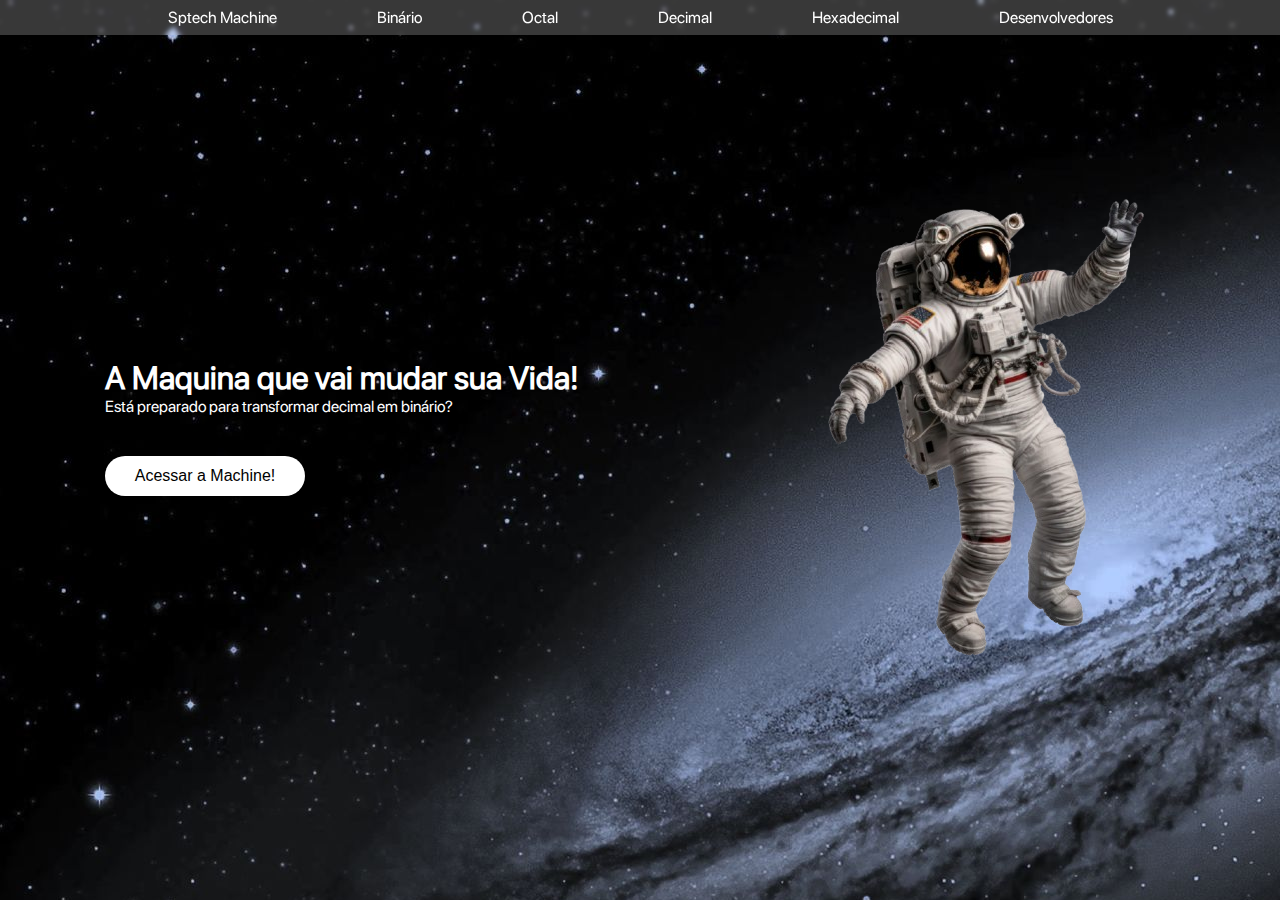
<file: index.html>
<!-- Rafael Alonso e Pedro Rico 1CCOB Arq Comp -->

<!DOCTYPE html>
<html lang="pt">

<head>
    <meta charset="UTF-8">
    <meta name="viewport" content="width=device-width, initial-scale=1.0">
    <title>SPTecher's Machine</title>
    <link rel="stylesheet" href="css/index.css">
</head>

<body background="./img/cosmos2.jpg">
    <header>
        <nav id="navbar">
            <ul>
                <li>
                    <a href="./index.html">Sptech Machine</a>
                </li>
                <li>
                    <a href="./pages/binario.html">Binário</a>
                </li>
                <li>
                    <a href="./pages/octal.html">Octal</a>
                </li>
                <li>
                    <a href="./pages/decimal.html">Decimal</a>

                </li>
                <li>
                    <a href="./pages/hexadecimal.html">Hexadecimal</a>
                </li>
                <li>
                    <a href="./pages/devs.html">Desenvolvedores</a>
                </li>
            </ul>
        </nav>
    </header>

    <div id="container-divs">
        <div class="div-esquerda" id="div-esquerda">
            <h1>A Maquina que vai mudar sua Vida!</h1>
            <p>Está preparado para transformar decimal em binário?</p>
            <a href="./pages/decimal.html"><button class="btn"> Acessar a Machine!</button></a>
        </div>
        <div id="div-direita">
            <img src="./img/man.png" alt="Astronauta no espaço">
        </div>
    </div>
</body>

</html>
</file>
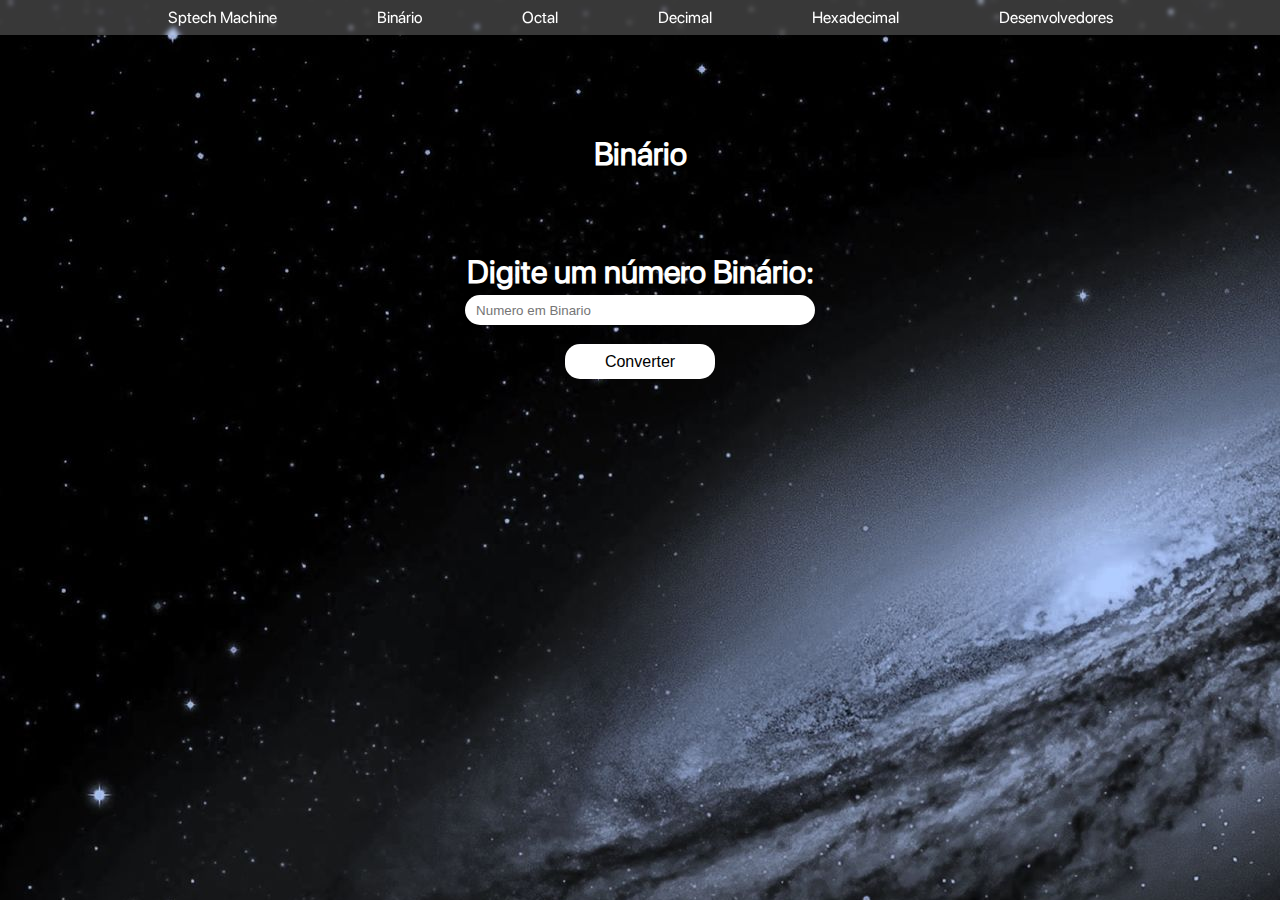
<file: pages/binario.html>
<!-- Rafael Alonso e Pedro Rico 1CCOB Arq Comp -->

<!DOCTYPE html>
<html lang="pt">

<head>
    <meta charset="UTF-8">
    <meta name="viewport" content="width=device-width, initial-scale=1.0">
    <title>SPTecher's Machine</title>
    <link rel="stylesheet" href="../css/pages.css">
</head>

<body background="../img/cosmos2.jpg">
    <header>
        <nav id="navbar">
            <ul>
                <li>
                    <a href="../index.html">Sptech Machine</a>
                </li>
                <li>
                    <a href="../pages/binario.html">Binário</a>
                </li>
                <li>
                    <a href="../pages/octal.html">Octal</a>
                </li>
                <li>
                    <a href="../pages/decimal.html">Decimal</a>
                </li>
                <li>
                    <a href="../pages/hexadecimal.html">Hexadecimal</a>
                </li>
                <li>
                    <a href="../pages/devs.html">Desenvolvedores</a>
                </li>
            </ul>
        </nav>
    </header>

    <div id="container">
        <h1 class="title">Binário</h1>
        <h1>Digite um número Binário:</h1>
        <input class="ipt" type="text" placeholder="   Numero em Binario" id="binarioValor">
        <br>
        <br>
        <button onclick="converter()" class="btn">Converter</button>
        <div class="hide div-resultados" id="resultados">
            <h2>Resultados</h2>
            <h2>Octal:</h2>
            <div id="octal"></div>
            <h2>Decimal:</h2>
            <div id="decimal"></div>
            <h2>Hexadecimal:</h2>
            <div id="hexadecimal"></div>
        </div>

    </div>
</body>
<script>
    function converter() {

        document.getElementById("resultados").classList.remove("hide")

        var binario = binarioValor.value;
        binario = parseInt(binario,2)

        octal.innerHTML = binario.toString(8);
        decimal.innerHTML = binario
        hexadecimal.innerHTML = binario.toString(16);
    }
</script>

</html>
</file>
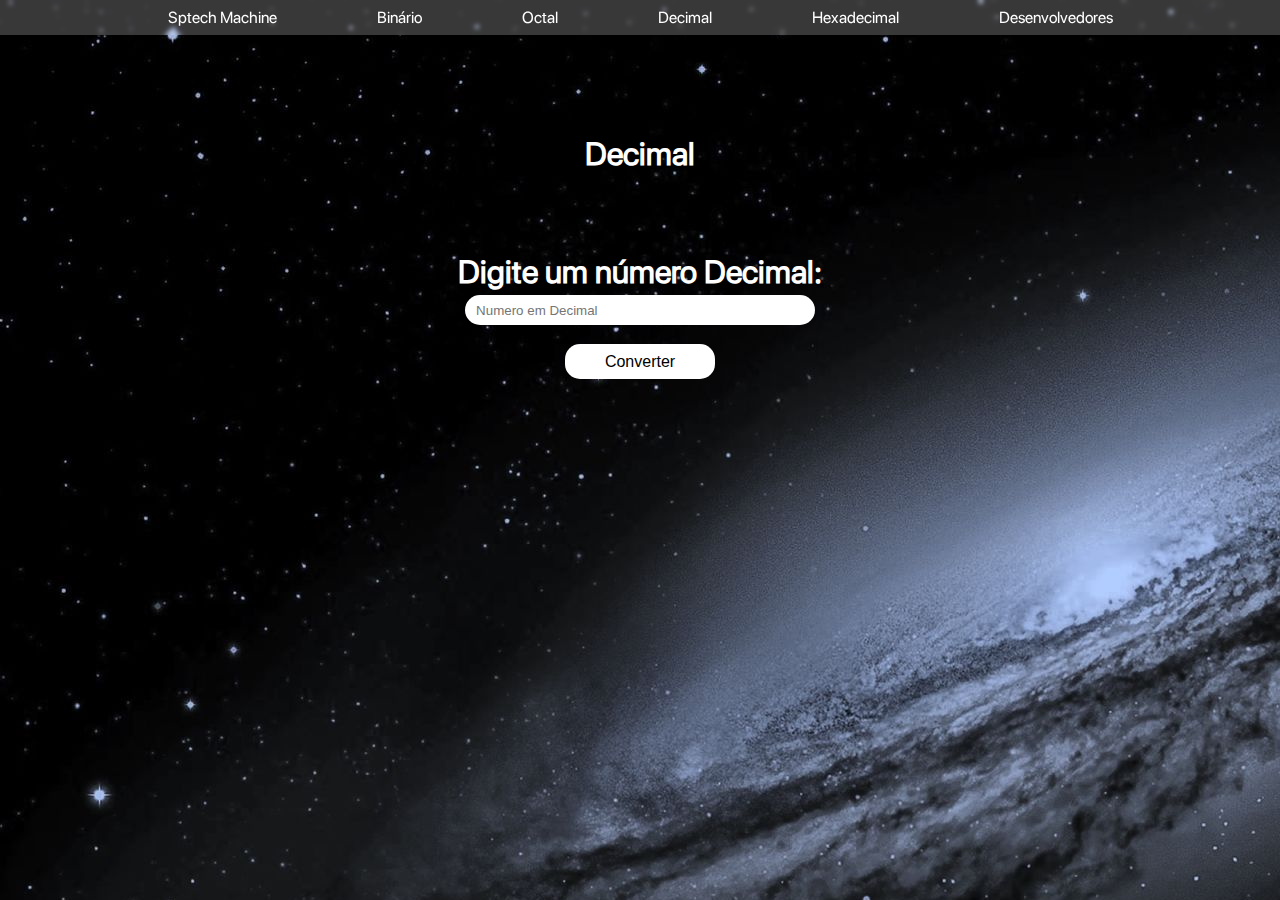
<file: pages/decimal.html>
<!-- Rafael Alonso e Pedro Rico 1CCOB Arq Comp -->

<!DOCTYPE html>
<html lang="pt">

<head>
    <meta charset="UTF-8">
    <meta name="viewport" content="width=device-width, initial-scale=1.0">
    <title>SPTecher's Machine</title>
    <link rel="stylesheet" href="../css/pages.css">
</head>

<body background="../img/cosmos2.jpg">
    <header>
        <nav id="navbar">
            <ul>
                <li>
                    <a href="../index.html">Sptech Machine</a>
                </li>
                <li>
                    <a href="../pages/binario.html">Binário</a>
                </li>
                <li>
                    <a href="../pages/octal.html">Octal</a>
                </li>
                <li>
                    <a href="../pages/decimal.html">Decimal</a>
                </li>
                <li>
                    <a href="../pages/hexadecimal.html">Hexadecimal</a>
                </li>
                <li>
                    <a href="../pages/devs.html">Desenvolvedores</a>
                </li>
            </ul>
        </nav>
    </header>

    <div id="container">
        <h1 class="title">Decimal</h1>
        <h1>Digite um número Decimal:</h1>
        <input class="ipt" type="text" placeholder="   Numero em Decimal" id="decimalValor">
        <br>
        <br>
        <button onclick="converter()" class="btn">Converter</button>
        <div class="hide div-resultados" id="resultados">
            <h2>Resultados</h2>
            <h2>Octal:</h2>
            <div id="octal"></div>
            <h2>Binário:</h2>
            <div id="binario"></div>
            <h2>Hexadecimal:</h2>
            <div id="hexadecimal"></div>
        </div>

    </div>
</body>
<script>
    function converter() {

        document.getElementById("resultados").classList.remove("hide")

        var decimal = Number(decimalValor.value);
        octal.innerHTML = decimal.toString(8);
        binario.innerHTML = decimal.toString(2);
        hexadecimal.innerHTML = decimal.toString(16);
    }
</script>


</html>
</file>
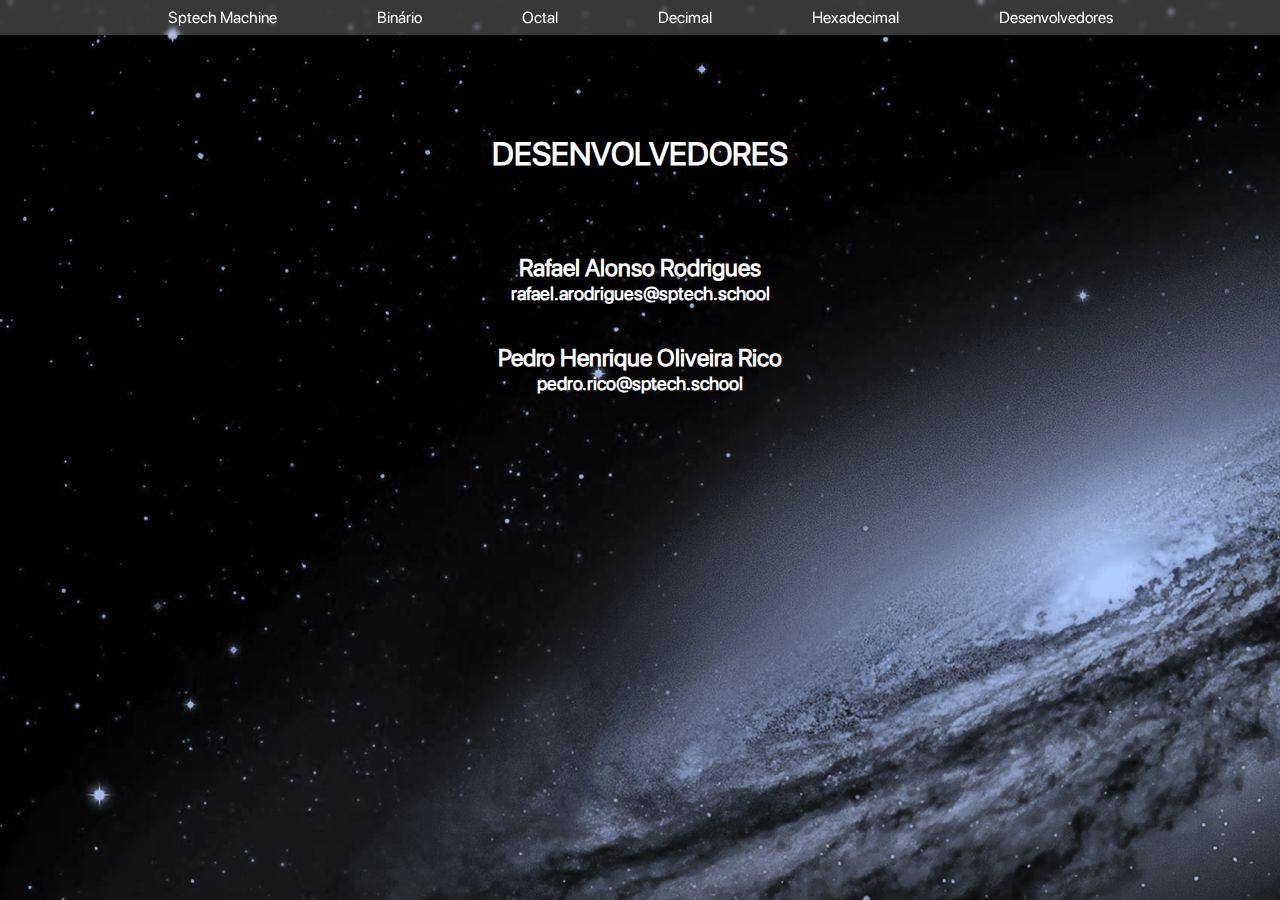
<file: pages/devs.html>
<!-- Rafael Alonso e Pedro Rico 1CCOB Arq Comp -->

<!DOCTYPE html>
<html lang="pt">

<head>
    <meta charset="UTF-8">
    <meta name="viewport" content="width=device-width, initial-scale=1.0">
    <title>SPTecher's Machine</title>
    <link rel="stylesheet" href="../css/pages.css">
</head>

<body background="../img/cosmos2.jpg">
    <header>
        <nav id="navbar">
            <ul>
                <li>
                    <a href="../index.html">Sptech Machine</a>
                </li>
                <li>
                    <a href="../pages/binario.html">Binário</a>
                </li>
                <li>
                    <a href="../pages/octal.html">Octal</a>
                </li>
                <li>
                    <a href="../pages/decimal.html">Decimal</a>
                </li>
                <li>
                    <a href="../pages/hexadecimal.html">Hexadecimal</a>
                </li>
                <li>
                    <a href="../pages/devs.html">Desenvolvedores</a>
                </li>
            </ul>
        </nav>
    </header>

    <div id="container">
        <h1 class="title">DESENVOLVEDORES</h1>
    
        <h2>Rafael Alonso Rodrigues</h2>
        <h3>rafael.arodrigues@sptech.school</h3>
        <br>
        <br>
        <h2>Pedro Henrique Oliveira Rico</h2>
        <h3>pedro.rico@sptech.school</h3>
    </div>
</body>

</html>
</file>
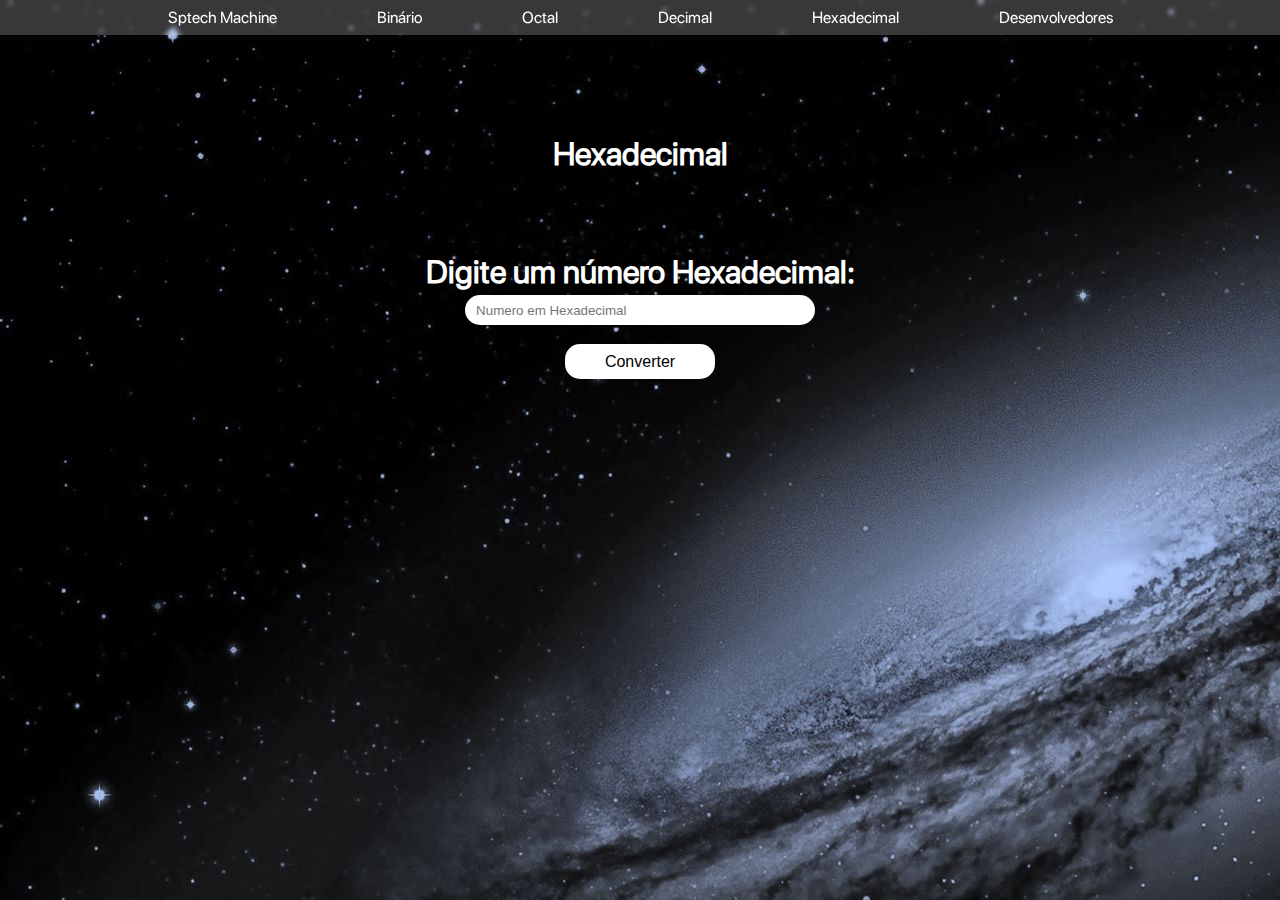
<file: pages/hexadecimal.html>
<!-- Rafael Alonso e Pedro Rico 1CCOB Arq Comp -->

<!DOCTYPE html>
<html lang="pt">

<head>
    <meta charset="UTF-8">
    <meta name="viewport" content="width=device-width, initial-scale=1.0">
    <title>SPTecher's Machine</title>
    <link rel="stylesheet" href="../css/pages.css">
</head>

<body background="../img/cosmos2.jpg">
    <header>
        <nav id="navbar">
            <ul>
                <li>
                    <a href="../index.html">Sptech Machine</a>
                </li>
                <li>
                    <a href="../pages/binario.html">Binário</a>
                </li>
                <li>
                    <a href="../pages/octal.html">Octal</a>
                </li>
                <li>
                    <a href="../pages/decimal.html">Decimal</a>
                </li>
                <li>
                    <a href="../pages/hexadecimal.html">Hexadecimal</a>
                </li>
                <li>
                    <a href="../pages/devs.html">Desenvolvedores</a>
                </li>
            </ul>
        </nav>
    </header>

    <div id="container">
        <h1 class="title">Hexadecimal</h1>
        <h1>Digite um número Hexadecimal:</h1>
        <input class="ipt" type="text" placeholder="   Numero em Hexadecimal" id="hexadecimalValor">
        <br>
        <br>
        <button onclick="converter()" class="btn">Converter</button>
        <div class="hide div-resultados" id="resultados">
            <h2>Resultados</h2>
            <h2>Binario:</h2>
            <div id="binario"></div>
            <h2>Decimal:</h2>
            <div id="decimal"></div>
            <h2>Octal:</h2>
            <div id="octal"></div>
        </div>

    </div>

</body>
<script>
    function converter() {

        document.getElementById("resultados").classList.remove("hide")

        var hexadecimal = hexadecimalValor.value;
        hexadecimal = parseInt(hexadecimal, 16)

        binario.innerHTML = hexadecimal.toString(2);
        decimal.innerHTML = hexadecimal
        octal.innerHTML = hexadecimal.toString(8);
    }
</script>

</html>
</file>
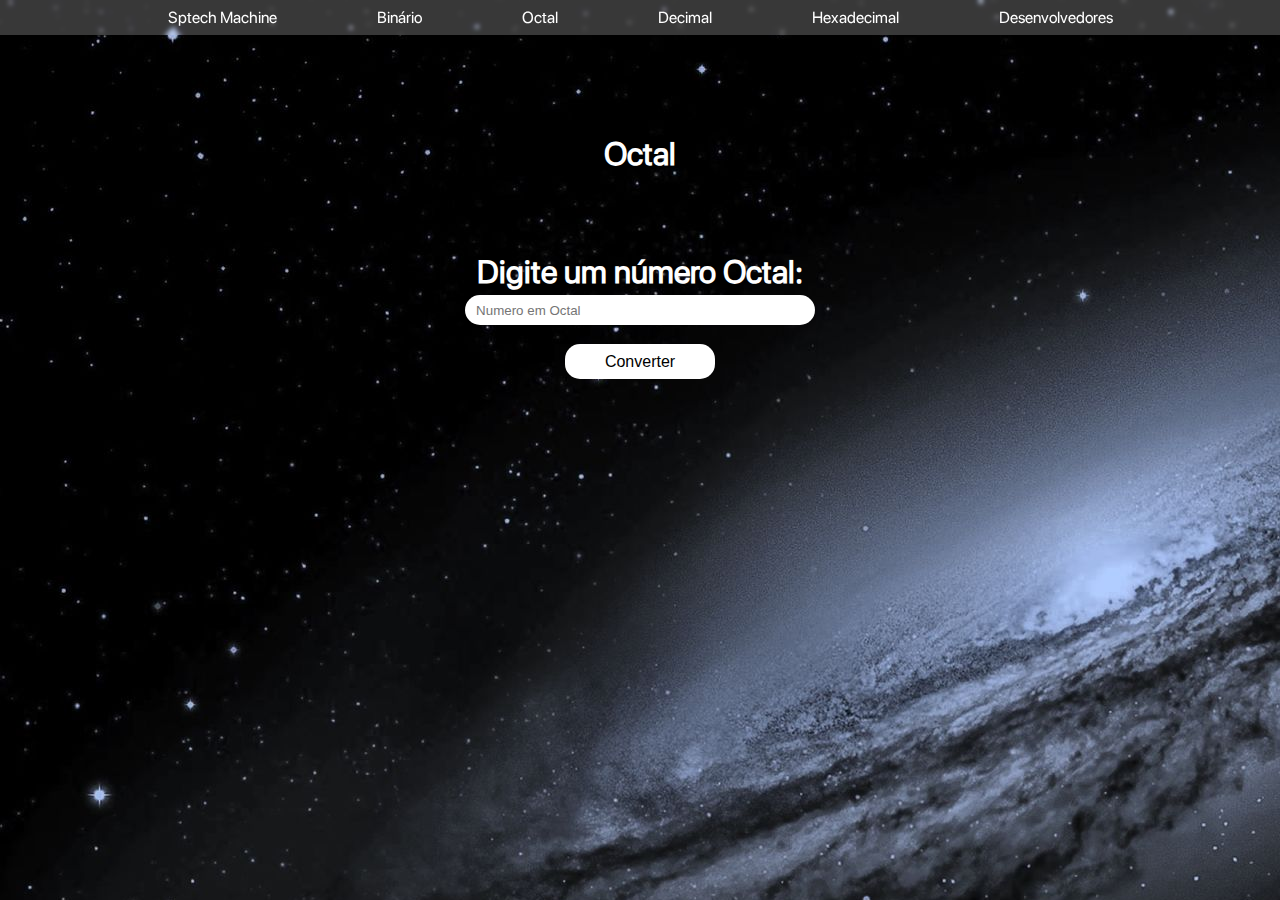
<file: pages/octal.html>
<!-- Rafael Alonso e Pedro Rico 1CCOB Arq Comp -->

<!DOCTYPE html>
<html lang="pt">

<head>
    <meta charset="UTF-8">
    <meta name="viewport" content="width=device-width, initial-scale=1.0">
    <title>SPTecher's Machine</title>
    <link rel="stylesheet" href="../css/pages.css">
</head>

<body background="../img/cosmos2.jpg">
    <header>
        <nav id="navbar">
            <ul>
                <li>
                    <a href="../index.html">Sptech Machine</a>
                </li>
                <li>
                    <a href="../pages/binario.html">Binário</a>
                </li>
                <li>
                    <a href="../pages/octal.html">Octal</a>
                </li>
                <li>
                    <a href="../pages/decimal.html">Decimal</a>
                </li>
                <li>
                    <a href="../pages/hexadecimal.html">Hexadecimal</a>
                </li>
                <li>
                    <a href="../pages/devs.html">Desenvolvedores</a>
                </li>
            </ul>
        </nav>
    </header>

    <div id="container">
        <h1 class="title">Octal</h1>
        <h1>Digite um número Octal:</h1>
        <input class="ipt" type="text" placeholder="   Numero em Octal" id="octalValor">
        <br>
        <br>
        <button onclick="converter()" class="btn">Converter</button>
        <div class="hide div-resultados" id="resultados">
            <h2>Resultados</h2>
            <h2>Binário:</h2>
            <div id="binario"></div>
            <h2>Decimal:</h2>
            <div id="decimal"></div>
            <h2>Hexadecimal:</h2>
            <div id="hexadecimal"></div>
        </div>

    </div>
</body>
<script>
    function converter() {

        document.getElementById("resultados").classList.remove("hide")

        var octal = octalValor.value;
        octal = parseInt(octal,8)

        binario.innerHTML = octal.toString(2);
        decimal.innerHTML = octal
        hexadecimal.innerHTML = octal.toString(16);
    }
</script>

</html>
</file>
<file: css/index.css>
*{
    margin: 0px;
    padding: 0px;
    
}

@font-face{
    font-family: "san francisco";
    src: url("../font/sf-pro-display/SFPRODISPLAYREGULAR.OTF");
}

body{
    font-family: "san francisco";
    text-align: center;
    color: #ffffff;
}

header{
    display: flex;
    justify-content: center;
    align-items: center;
}

#navbar{
    display: flex;
    flex-direction: row;
    width: 100%;
    height: 35px;
    align-items: center;
    justify-content: center;
    background-color: rgba(255, 255, 255, 0.219);
    backdrop-filter: blur(2px);
}

#navbar ul{
    display: flex;
    list-style: none;
    justify-content: center;
    align-items: center;
    gap:100px
}

#navbar a{
    grid-auto-columns: auto;
    color: rgb(255, 255, 255);
    cursor: pointer;
    text-decoration: none;
}

a:hover{
    color: white;
}

#container-divs{
    display: flex;
    justify-content: center;
    align-items: center;
    flex-direction: row;
}

#div-esquerda p {
    margin-bottom: 40px;
}

.div-esquerda{
    margin: 10px;
    height: 85vh;
    width: 50vw;
    display: flex;
    justify-content: center;
    align-items: start;
    flex-direction: column;
    margin-left: 80px;
}

.btn{
    height: 40px;
    width: 200px;
    border-radius: 25px;
    cursor: pointer;
    font-size: medium;
    font-family: sans-serif;
    background-color: #ffffff;
    transition-duration: 0.4s;
    border-style: none;
}

.btn:hover{
    background-color: rgba(0, 0, 0, 0);
    color: #ffffff;
    border: solid 2px;
}

#div-direita{
    animation: flutuar 3s ease-in-out infinite;
    position: relative;
    z-index: 10;
}

@keyframes flutuar{
    0% {
        transform: translateY(0px);
    }
    50%{
        transform: translateY(20px);
    }
    100%{
        transform: translateY(0px);
    }
}
</file>
<file: css/pages.css>
*{
    margin: 0px;
    padding: 0px;
}

@font-face{
    font-family: "san francisco";
    src: url("../font/sf-pro-display/SFPRODISPLAYREGULAR.OTF");
}

body{
    font-family: "san francisco";
    text-align: center;
    color: #ffffff;
}

header{
    display: flex;
    justify-content: center;
    align-items: center;
}

#navbar{
    display: flex;
    flex-direction: row;
    width: 100%;
    height: 35px;
    align-items: center;
    justify-content: center;
    background-color: rgba(255, 255, 255, 0.219);
    backdrop-filter: blur(2px);
}

#navbar ul{
    display: flex;
    list-style: none;
    justify-content: center;
    align-items: center;
    gap:100px
}

#navbar a{
    grid-auto-columns: auto;
    color: rgb(255, 255, 255);
    cursor: pointer;
    text-decoration: none;
}

.title{
    margin-top: 100px;
    margin-bottom: 80px;
}

.btn{
    height: 35px;
    width: 150px;
    border-radius: 15px;
    cursor: pointer;
    font-size: medium;
    font-family: sans-serif;
    background-color: #ffffff;
    transition-duration: 0.4s;
    border-style: none;
}

.btn:hover{
    background-color: rgba(0, 0, 0, 0);
    color: #ffffff;
    border: solid 2px;
}

.ipt{
    width: 350px;
    height: 30px;
    border-radius: 20px;
    margin-top: 4px;
    border-style: none;
}

.div-resultados{
    text-align: left;
    width: fit-content;
    margin-left: auto;
    margin-right: auto ;
    margin-top: 30px;
}

.hide{
    display: none;
}
</file>
